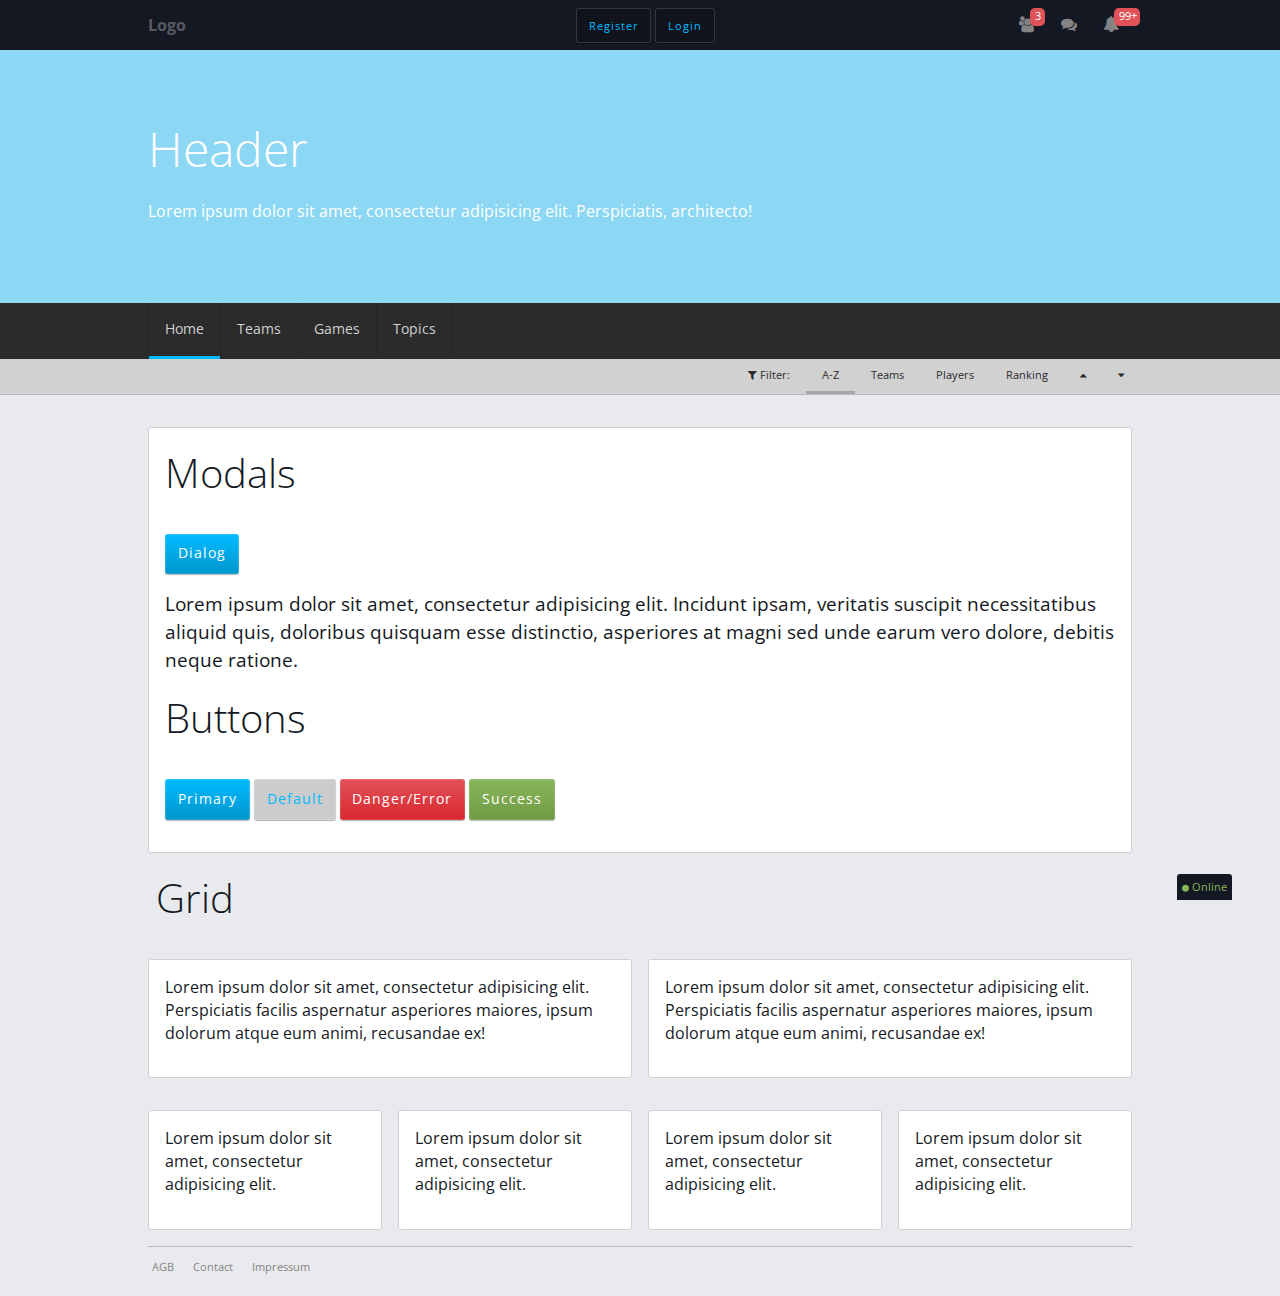
<file: frontend/index.html>
<!doctype html>
<html class="no-js">
<head>
  <meta http-equiv="Content-Type" content="text/html; charset=UTF-8">
  <meta charset="utf-8">
  <meta http-equiv="X-UA-Compatible" content="IE=edge,chrome=1">
  <meta name="viewport" content="width=device-width,initial-scale=1">
  <meta name="robots" content="index,follow">

  <title>FrontEnd</title>
  <link rel="stylesheet" href="../assets/css/main.css">
  <script src="../assets/bower_components/sprockets-modernizr/modernizr.js"></script>
</head>
<body>

<div class="overlay" id="login">

    <div class="js-close-overlay overlay-close">
      <i class="fa fa-times"></i>
    </div>

    <div class="overlay-inner">

      <h2 class="h4">Login</h2>


      <!--<div class="form-msg form-msg--error">
        <div class="form-msg-icon"><i class="fa fa-warning"></i></div>
        <div class="form-msg-inner">
          <div class="form-msg-title">Error</div>
          <div class="form-msg-text">Something went wrong!</div>
        </div>
      </div><!--.form-msg-->

      <form action="#">
        <div class="form-control">
          <input type="email" required name="name" id="name" placeholder="E-Mail Address">
        </div>
        <div class="form-control">
          <input type="password" required name="password" id="password" placeholder="Enter Password" class="password-helper">
        </div>
        <div>
          <button type="submit" class="btn btn-full btn-primary">Einloggen</button>
        </div>
        <div>
          <label for="rememberMe">
            <input type="checkbox" id="rememberMe"> Remember me
          </label>
        </div>

      </form>

      <ul class="overlay-links">
        <li><a href="#">Forgot Password?</a></li>
        <li><a href="#">Forgot E-Mail?</a></li>
      </ul><!-- .overlay-links -->

    </div><!-- .overlay-inner -->

  <div class="overlay-inner-alt">
    <button type="submit" class="btn btn-no-margin btn-full">Login with Social</button>
  </div><!-- .overlay-inner-alt -->

</div><!-- #login -->

<div class="overlay" id="dialog">

    <div class="js-close-overlay overlay-close">
      <i class="fa fa-times"></i>
    </div>

    <div class="overlay-inner">
      <h2 class="h4">Dialog</h2>
      <p>Do you really want to do that?</p>

      <div class="overlay-buttons">
        <a href="#" class="btn js-close-overlay">No, cancel</a>
        <a href="#" class="btn btn-primary">Yes!</a>
      </div>

    </div>

</div><!-- #dialog -->

<div class="topBar">
  <div class="container">
    <a href="/" class="logo">Logo</a>

    <div class="notifications">
      <ul>
        <li class="dropdown">
          <a href="#"><i class="fa fa-users"></i> <span class="badge">3</span></a>
          <div class="dropdown-container">
            <div class="dropdown-title">
              Friendrequests
            </div>
            <div class="dropdown-inner">

            </div>
            <div class="dropdown-footer">
              <a href="#">Show all</a>
            </div>
          </div><!-- .dropdown-container -->
        </li>
        <li class="dropdown">
          <a href="#"><i class="fa fa-comments"></i></a>
          <div class="dropdown-container">
            <div class="dropdown-title">
              Messages <a href="#">New message</a>
            </div>
            <div class="dropdown-empty">
              No new messages.
            </div>
          </div><!-- .dropdown-container -->
        </li>
        <li class="dropdown">
          <a href="#"><i class="fa fa-bell"></i> <span class="badge">99+</span></a>
          <div class="dropdown-container">
            <div class="dropdown-title">
              Notifications <a href="#">Mark all as read</a>
            </div>
            <div class="dropdown-inner">

            </div>
            <div class="dropdown-footer">
              <a href="#">Show all</a>
            </div>
          </div><!-- .dropdown-container -->
        </li>
      </ul>
    </div><!-- .notifications -->

    <div class="topbar-buttons">
      <a href="#" class="btn">Register</a>
      <a href="#login" class="btn js-open-overlay">Login</a>
    </div><!-- .topbar-buttons -->

  </div><!-- .container -->
</div><!-- .topbar -->

<!--
<div class="bubble">
  <div class="container">
    <div class="bubble-head">Notification</div>
    <div class="bubble-text">Peter replied to your topic: <a href="#">"My Hardware Setup"</a></div>
  </div><!-- .container -->
<!--</div><!-- .bubble -->


<div class="globalContainer">

  <header class="header">
    <div class="header-overlay"></div>
    <div class="container">

      <div class="hero">
        <h1 class="hero-head">Header</h1>
        <p class="hero-lead">Lorem ipsum dolor sit amet, consectetur adipisicing elit. Perspiciatis, architecto!</p>
      </div><!-- .hero -->

    </div><!-- .container -->
  </header><!-- .header -->


  <div class="subNav">
    <div class="container">
      <ul>
        <li><a href="#" class="active">Home</a></li>
        <li><a href="#">Teams</a></li>
        <li><a href="#">Games</a></li>
        <li><a href="#">Topics</a></li>
      </ul>
    </div><!-- .container -->
  </div><!-- .subNav -->


  <div class="filterBar">
    <div class="container">
      <ul>
        <li><span><i class="fa fa-filter"></i> Filter:</span></li>
        <li><a href="#" class="active">A-Z </a></li>
        <li><a href="#">Teams</a></li>
        <li><a href="#">Players</a></li>
        <li><a href="#">Ranking</a></li>
        <li><a href="#"><i class="fa fa-caret-up"></i></a></li>
        <li><a href="#"><i class="fa fa-caret-down"></i></a></li>
      </ul>
    </div><!-- .container -->
  </div><!-- .filterBar -->

  <div class="mainContent">
    <div class="container">

      <div class="fullSize box box--white">
        <h2>Modals</h2>
        <p>
          <a href="#dialog" class="btn btn-primary js-open-overlay">Dialog</a>
        </p>
        <p class="lead">Lorem ipsum dolor sit amet, consectetur adipisicing elit. Incidunt ipsam, veritatis suscipit necessitatibus aliquid quis, doloribus quisquam esse distinctio, asperiores at magni sed unde earum vero dolore, debitis neque ratione.</p>
        <h2>Buttons</h2>
        <p>
          <a href="#" class="btn btn-primary">Primary</a>
          <a href="#" class="btn">Default</a>
          <a href="#" class="btn btn-danger">Danger/Error</a>
          <a href="#" class="btn btn-success">Success</a>
        </p>
      </div><!-- .fullBox -->

      <div class="fullBox box">
        <h2>Grid</h2>
      </div>

      <div class="halfSize box box--white">
        <p>Lorem ipsum dolor sit amet, consectetur adipisicing elit. Perspiciatis facilis aspernatur asperiores maiores, ipsum dolorum atque eum animi, recusandae ex!</p>
      </div>

      <div class="halfSize box box--white">
        <p>Lorem ipsum dolor sit amet, consectetur adipisicing elit. Perspiciatis facilis aspernatur asperiores maiores, ipsum dolorum atque eum animi, recusandae ex!</p>
      </div>

      <div class="quarterSize box box--white">
        <p>Lorem ipsum dolor sit amet, consectetur adipisicing elit.</p>
      </div>

      <div class="quarterSize box box--white">
        <p>Lorem ipsum dolor sit amet, consectetur adipisicing elit.</p>
      </div>

      <div class="quarterSize box box--white">
        <p>Lorem ipsum dolor sit amet, consectetur adipisicing elit.</p>
      </div>

      <div class="quarterSize box box--white">
        <p>Lorem ipsum dolor sit amet, consectetur adipisicing elit.</p>
      </div>

    </div><!-- .container -->
  </div><!-- .mainContent -->

</div><!-- .globalContainer -->


<div class="status-bar">
  <div class="client-status"></div>
</div><!-- .status-bar -->


<footer class="footer">
  <div class="container">
    <ul>
      <li><a href="#">AGB</a></li>
      <li><a href="#">Contact</a></li>
      <li><a href="#">Impressum</a></li>
    </ul>
  </div><!-- .container -->
</footer><!-- .footer -->


<!-- Scripts -->
  <script src="//ajax.googleapis.com/ajax/libs/jquery/1.10.2/jquery.min.js"></script>
  <script>window.jQuery || document.write('<script src="/assets/js/jquery-1.10.2.min.js"><\/script>')</script>
  <script src="/assets/js/main.js"></script>
</body>
</html>
</file>
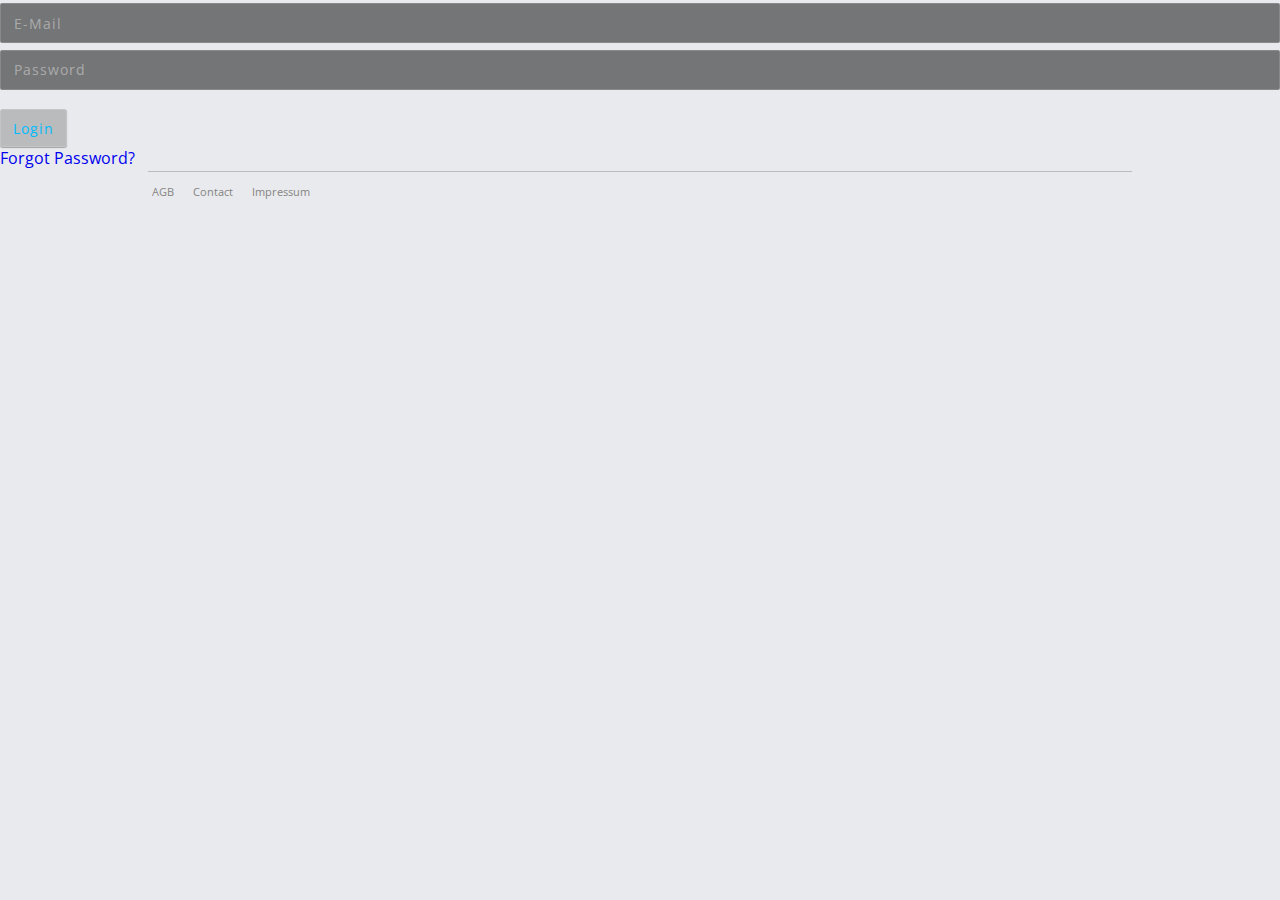
<file: frontend/login.html>
<!doctype html>
<html class="no-js">
<head>
  <meta http-equiv="Content-Type" content="text/html; charset=UTF-8">
  <meta charset="utf-8">
  <meta http-equiv="X-UA-Compatible" content="IE=edge,chrome=1">
  <meta name="viewport" content="width=device-width,initial-scale=1">
  <meta name="robots" content="index,follow">

  <title>FrontEnd</title>
  <link rel="stylesheet" href="../assets/css/main.css">
</head>
<body class="fullscreen">

  <div class="fullscreen-overlay"></div>

  <div class="fullscreen-center">
    <form action="#">

      <div class="login_form">
        <input type="text" name="email" id="email" placeholder="E-Mail">
        <input type="password" name="password" id="password" placeholder="Password">
      </div>

      <button class="btn btn--full" type="submit">Login</button>

    </form>

    <a href="#">Forgot Password?</a>
  </div>

  <footer class="footer">
    <div class="container">
      <ul>
        <li><a href="#">AGB</a></li>
        <li><a href="#">Contact</a></li>
        <li><a href="#">Impressum</a></li>
      </ul>
    </div><!-- .container -->
  </footer>

</body>
</html>
</file>
<file: assets/css/main.css>
/*! normalize.css v2.1.3 | MIT License | git.io/normalize */@import url(http://fonts.googleapis.com/css?family=Open+Sans:400,700,800,300);@import url(http://maxcdn.bootstrapcdn.com/font-awesome/4.1.0/css/font-awesome.min.css);article,aside,details,figcaption,figure,footer,header,hgroup,main,nav,section,summary{display:block}audio,canvas,video{display:inline-block}audio:not([controls]){display:none;height:0}[hidden],template{display:none}html{font-family:sans-serif;-ms-text-size-adjust:100%;-webkit-text-size-adjust:100%}body{margin:0}a{background:transparent}a:focus{outline:thin dotted}a:active,a:hover{outline:0}h1{font-size:2em;margin:0.67em 0}abbr[title]{border-bottom:1px dotted}b,strong{font-weight:bold}dfn{font-style:italic}hr{-moz-box-sizing:content-box;-webkit-box-sizing:content-box;box-sizing:content-box;height:0}mark{background:#ff0;color:#000}code,kbd,pre,samp{font-family:monospace, serif;font-size:1em}pre{white-space:pre-wrap}q{quotes:"\201C" "\201D" "\2018" "\2019"}small{font-size:80%}sub,sup{font-size:75%;line-height:0;position:relative;vertical-align:baseline}sup{top:-0.5em}sub{bottom:-0.25em}img{border:0}svg:not(:root){overflow:hidden}figure{margin:0}fieldset{border:1px solid #c0c0c0;margin:0 2px;padding:0.35em 0.625em 0.75em}legend{border:0;padding:0}button,input,select,textarea{font-family:inherit;font-size:100%;margin:0}button,input{line-height:normal}button,select{text-transform:none}button,html input[type="button"],input[type="reset"],input[type="submit"]{-webkit-appearance:button;cursor:pointer}button[disabled],html input[disabled]{cursor:default}input[type="checkbox"],input[type="radio"]{-webkit-box-sizing:border-box;-moz-box-sizing:border-box;box-sizing:border-box;padding:0}input[type="search"]{-webkit-appearance:textfield;-moz-box-sizing:content-box;-webkit-box-sizing:content-box;box-sizing:content-box}input[type="search"]::-webkit-search-cancel-button,input[type="search"]::-webkit-search-decoration{-webkit-appearance:none}button::-moz-focus-inner,input::-moz-focus-inner{border:0;padding:0}textarea{overflow:auto;vertical-align:top}table{border-collapse:collapse;border-spacing:0}.group:after{content:"";display:table;clear:both}html{height:100%;width:100%;margin:0;padding:0;overflow-y:scroll;background:none}body{margin:0;padding:0;width:100%;height:100%;font-family:'Open Sans','Helvetica Neue',Helvetica, sans-serif;font-size:100%;text-rendering:optimizeLegibility;font-smoothing:antialiased;line-height:1.45;background:#e9eaed;color:#141823}*,*:before,*:after{-webkit-box-sizing:border-box;-moz-box-sizing:border-box;box-sizing:border-box}@-ms-viewport{width:device-width}@viewport{width:device-width}a{text-decoration:none}a:hover{text-decoration:none}img{border:0;vertical-align:middle}img.circle{border-radius:50%}::-moz-selection{background:#333;color:white}::selection{background:#333;color:white}h1,h2,h3,h4,h5,h6,.h1,.h2,.h3,.h4,.h5,.h6,p,.p,ul,.ul,ol,.ol{margin:0 0 1rem;padding:0}p{font-size:1rem}small,.small{font-size:.8em}.lead{font-size:1.2em}h1,h2,h3,h4,h5,h6,.h1,.h2,.h3,.h4,.h5,.h6{font-weight:300}h1,.h1{font-size:3rem}h2,.h2{font-size:2.5rem}h3,.h3{font-size:2rem}h4,.h4{font-size:1.5rem}h5,.h5{font-size:1rem}h6,.h6{font-size:0.9rem}.hero .hero-head{font-size:3rem;font-weight:300}.hero .hero-lead{font-size:1rem}h1 a,.h1 a,h2 a,.h2 a,h3 a,.h3 a,h4 a,.h4 a,h5 a,.h5 a,h6 a,.h6 a,.hero a{color:inherit}.btn{display:inline-block;padding:.6rem .8rem;margin:1rem 0 0;font-size:.9rem;border-radius:3px;-webkit-transition:all .2s;transition:all .2s;border:none;letter-spacing:1px;text-shadow:none;-webkit-box-shadow:0 1px 1px rgba(0,0,0,0.3),0 0 0 1px rgba(255,255,255,0.15) inset;box-shadow:0 1px 1px rgba(0,0,0,0.3),0 0 0 1px rgba(255,255,255,0.15) inset;background:rgba(0,0,0,0.2);color:#0bf}.btn.btn-full{display:block;width:100%}.btn.btn-no-margin{margin:0}.btn:hover{background:rgba(0,0,0,0.3);color:#fff;outline:none;-webkit-box-shadow:0 1px 1px rgba(0,0,0,0.3),0 0 0 1px rgba(255,255,255,0.3) inset;box-shadow:0 1px 1px rgba(0,0,0,0.3),0 0 0 1px rgba(255,255,255,0.3) inset}.btn:active,.btn:focus,.btn:active:focus{outline:none;background:rgba(0,0,0,0.1);-webkit-box-shadow:1px 1px 2px rgba(0,0,0,0.6) inset,0 0 0 1px rgba(255,255,255,0.07) inset;box-shadow:1px 1px 2px rgba(0,0,0,0.6) inset,0 0 0 1px rgba(255,255,255,0.07) inset}.btn.btn-primary{background:#0bf;color:#fff;background-image:-webkit-gradient(linear, left top, left bottom, from(#0bf), to(#0096cc));background-image:-webkit-linear-gradient(top, #0bf, #0096cc);background-image:linear-gradient(to bottom, #0bf, #0096cc)}.btn.btn-primary:hover{background-image:-webkit-gradient(linear, left top, left bottom, from(#33c9ff), to(#0bf));background-image:-webkit-linear-gradient(top, #33c9ff, #0bf);background-image:linear-gradient(to bottom, #33c9ff, #0bf);outline:none}.btn.btn-primary:active,.btn.btn-primary:focus,.btn.btn-primary:active:focus{outline:none;background:#0096cc;-webkit-box-shadow:1px 1px 2px rgba(0,0,0,0.6) inset,0 0 0 1px rgba(255,255,255,0.07) inset;box-shadow:1px 1px 2px rgba(0,0,0,0.6) inset,0 0 0 1px rgba(255,255,255,0.07) inset}.btn.btn-error,.btn.btn-danger{background:#e15258;color:#fff;background-image:-webkit-gradient(linear, left top, left bottom, from(#e15258), to(#d9272e));background-image:-webkit-linear-gradient(top, #e15258, #d9272e);background-image:linear-gradient(to bottom, #e15258, #d9272e)}.btn.btn-error:hover,.btn.btn-danger:hover{background-image:-webkit-gradient(linear, left top, left bottom, from(#e97d82), to(#e15258));background-image:-webkit-linear-gradient(top, #e97d82, #e15258);background-image:linear-gradient(to bottom, #e97d82, #e15258);outline:none}.btn.btn-error:active,.btn.btn-error:focus,.btn.btn-error:active:focus,.btn.btn-danger:active,.btn.btn-danger:focus,.btn.btn-danger:active:focus{outline:none;background:#d9272e;-webkit-box-shadow:1px 1px 2px rgba(0,0,0,0.6) inset,0 0 0 1px rgba(255,255,255,0.07) inset;box-shadow:1px 1px 2px rgba(0,0,0,0.6) inset,0 0 0 1px rgba(255,255,255,0.07) inset}.btn.btn-success,.btn.btn-okay{background:#88b759;color:#fff;background-image:-webkit-gradient(linear, left top, left bottom, from(#88b759), to(#6f9a43));background-image:-webkit-linear-gradient(top, #88b759, #6f9a43);background-image:linear-gradient(to bottom, #88b759, #6f9a43)}.btn.btn-success:hover,.btn.btn-okay:hover{background-image:-webkit-gradient(linear, left top, left bottom, from(#a2c67d), to(#88b759));background-image:-webkit-linear-gradient(top, #a2c67d, #88b759);background-image:linear-gradient(to bottom, #a2c67d, #88b759);outline:none}.btn.btn-success:active,.btn.btn-success:focus,.btn.btn-success:active:focus,.btn.btn-okay:active,.btn.btn-okay:focus,.btn.btn-okay:active:focus{outline:none;background:#6f9a43;-webkit-box-shadow:1px 1px 2px rgba(0,0,0,0.6) inset,0 0 0 1px rgba(255,255,255,0.07) inset;box-shadow:1px 1px 2px rgba(0,0,0,0.6) inset,0 0 0 1px rgba(255,255,255,0.07) inset}.form-msg{position:relative;display:block;margin:1rem 0;border:1px solid rgba(255,255,255,0.1);font-size:.9rem;padding:.6rem 1rem;border-radius:3px;color:rgba(255,255,255,0.8);background:rgba(0,0,0,0.1)}.form-msg.form-msg--error{color:rgba(255,255,255,0.8);background:#e15258}.form-msg.form-msg--info{color:rgba(0,0,0,0.8);background:#e0ab18}.form-msg.form-msg--success{color:rgba(255,255,255,0.8);background:#88b759}.form-msg .form-msg-close{position:absolute;top:.3rem;right:.5rem;color:#fff;opacity:.7}.form-msg .form-msg-close:hover{cursor:pointer;opacity:.9}.form-msg .form-msg-icon{display:table-cell;vertical-align:middle;padding:0 1.2rem 0 .4rem}.form-msg .form-msg-inner{display:table-cell;vertical-align:middle}.form-msg .form-msg-title{font-weight:bold}.form-msg .form-msg-text{font-size:.8rem}.form-control{position:relative}input[type="text"],input[type="email"],input[type="password"]{position:relative;appearance:none;width:100%;display:inline-block;vertical-align:middle;padding:.6rem .8rem;margin:.2rem 0;font-size:0.9rem;border:1px solid rgba(255,255,255,0.15);color:rgba(255,255,255,0.4);border-radius:2px;background:rgba(0,0,0,0.5);letter-spacing:1px;text-shadow:none}input[type="text"]::-webkit-input-placeholder,input[type="email"]::-webkit-input-placeholder,input[type="password"]::-webkit-input-placeholder{color:rgba(255,255,255,0.4)}input[type="text"]:hover,input[type="email"]:hover,input[type="password"]:hover{border-color:rgba(255,255,255,0.3);color:rgba(255,255,255,0.7)}input[type="text"]:focus,input[type="email"]:focus,input[type="password"]:focus{border-color:#0bf;color:#fff;outline:none}input:focus:invalid{border-color:#e15258;-webkit-box-shadow:none;box-shadow:none}input.password-helper{padding-right:3rem}.password-helper-span{position:absolute;top:.85rem;right:.5rem;display:block;padding:.2rem;content:'SHOW';font-size:.6rem;font-weight:bold;background:rgba(255,255,255,0.2);border-radius:3px}.password-helper-span:hover{background:#0bf;cursor:pointer}label{font-size:.9rem;color:rgba(255,255,255,0.4)}label:hover{cursor:pointer;color:rgba(255,255,255,0.6)}input[type="checkbox"]{appearance:none;display:inline-block;vertical-align:middle;margin:1rem .5rem 1rem 0;font-size:1rem;border:none;border-radius:2px;background:#0bf}input[type="checkbox"]:focus{border-color:#0bf;color:#fff;outline:none}.container{max-width:62.5em;margin-left:auto;margin-right:auto;position:relative;height:100%}.container:after{content:" ";display:block;clear:both}@media (max-width: 37.5em){.container{width:90%}}
.fullSize{width:98.33333%;float:left;margin-left:0.83333%;margin-right:0.83333%}.halfSize{width:48.33333%;float:left;margin-left:0.83333%;margin-right:0.83333%}@media (max-width: 37.5em){.halfSize{width:98.33333%;float:left;margin-left:0.83333%;margin-right:0.83333%}}
.quarterSize{width:23.33333%;float:left;margin-left:0.83333%;margin-right:0.83333%}@media (max-width: 62.5em){.quarterSize{width:48.33333%;float:left;margin-left:0.83333%;margin-right:0.83333%}}@media (max-width: 37.5em){.quarterSize{width:98.33333%;float:left;margin-left:0.83333%;margin-right:0.83333%}}
.topBar{position:fixed;top:0;z-index:100;width:100%;background:#141823;height:3.125rem;text-align:left}.globalContainer{margin-top:3.125rem}.logo{width:15%;float:left;margin-left:0.83333%;margin-right:0.83333%;font-weight:bold;color:rgba(255,255,255,0.3);line-height:3.125rem}.logo:hover{color:white}.topbar-buttons{width:40%;float:left;margin-left:0.83333%;margin-right:0.83333%;float:right;text-align:right}.topbar-buttons .btn{margin:.5rem 0 0 0;font-size:.7rem}.dropdown{position:relative}.dropdown .dropdown-container{position:absolute;top:3.125rem;right:0;z-index:99;display:none;background:#2b2b2b;color:white;width:300px;border-top:3px solid #0bf;-webkit-box-shadow:#000 0 0 3rem;box-shadow:#000 0 0 3rem;border-radius:0 0 3px 3px;text-align:left}@media (max-width: 37.5em){.dropdown .dropdown-container{position:fixed;top:3.125rem;left:0;right:0;width:100%;height:80%;margin:0 auto}}.dropdown .dropdown-inner{padding:1rem;font-size:0.7rem;max-height:400px;background:rgba(255,255,255,0.1)}.dropdown .dropdown-inner p{font-size:inherit}.dropdown .dropdown-title{margin:0;padding:.4rem .5rem;font-size:0.7rem;text-transform:uppercase;color:white;border-bottom:1px solid rgba(132,132,132,0.2)}@media (max-width: 37.5em){.dropdown .dropdown-title{padding:.8rem .8rem}}.dropdown .dropdown-title a{margin:0;padding:0;color:#0bf;text-transform:none;float:right}.dropdown .dropdown-footer{margin:0;padding:.4rem .5rem;font-size:0.7rem;text-align:center;color:white}@media (max-width: 37.5em){.dropdown .dropdown-footer{padding:.8rem .8rem;position:absolute;bottom:0;left:0;right:0}}.dropdown .dropdown-footer a{margin:0;padding:0;color:#0bf}.dropdown .dropdown-empty{margin:0;padding:.7rem 1rem;text-align:center;font-size:0.7rem;background:rgba(255,255,255,0.1)}@media (max-width: 37.5em){.dropdown .dropdown-empty{padding:1rem}}
.notifications{width:40%;float:left;margin-left:0.83333%;margin-right:0.83333%;display:block;float:right;text-align:right;height:100%}.notifications .badge{position:absolute;top:.5rem;left:1.5rem;display:inline-block;border-radius:5px;padding:0 .3rem .1rem;text-align:center;background:#e15258;font-size:0.7rem;font-weight:normal;color:white;max-width:1.6rem;overflow:hidden}.notifications ul{margin:0;padding:0;list-style:none;font-size:0;height:100%}.notifications ul li{font-size:1rem;display:inline-block}.notifications ul li{height:100%}.notifications ul li a{position:relative;z-index:101;display:block;height:100%;padding:.8rem;color:#848484;cursor:pointer}.notifications ul li a:hover{color:white}.notifications ul li a:active,.notifications ul li a:focus,.notifications ul li a:active:focus{color:white}.notifications ul li a.js-dropdown--active{color:white;background:#0bf;border-bottom:none}.notifications ul li a.js-dropdown--active+.dropdown-container{display:block}.header{background:url("http://gofreaks.eu/content/02-games/01-bf4/cover.jpg") no-repeat center center;-webkit-background-size:cover cover;background-size:cover;color:white;position:relative;z-index:50}.header .header-overlay{position:absolute;top:0;right:0;left:0;bottom:0;z-index:51;background:rgba(0,187,255,0.4)}.header .container{z-index:52}.header .hero{width:98.33333%;float:left;margin-left:0.83333%;margin-right:0.83333%;text-align:left;padding:4rem 0}.box{margin-top:1rem;margin-bottom:1rem;padding:0 1rem}.box.box--white{border-radius:3px;background:white;border:1px solid #d1d1d1;padding:1rem}.sideBar{width:23.33333%;float:left;margin-left:0.83333%;margin-right:0.83333%;position:relative;margin-top:1rem;margin-bottom:1rem;padding:0;text-align:left;border-radius:5px;overflow:hidden}.sideBar ul{margin:0;padding:0;list-style:none;background:#d1d1d1;margin:0;padding:0}.sideBar ul li{font-size:1rem;display:block}.sideBar ul li{font-size:0.9rem;border-bottom:1px solid rgba(255,255,255,0.4)}.sideBar ul li:last-child{border-bottom:none}.sideBar ul a{display:block;padding:.5rem 1rem;color:#2b2b2b;border-left:3px solid transparent}.sideBar ul a:hover{background:rgba(0,0,0,0.1);border-left-color:#0bf}.sideBar ul a.active{border-left-color:#0bf}.subNav{background:#2b2b2b;height:100%}.subNav ul{margin:0;padding:0;list-style:none;font-size:0;width:98.33333%;float:left;margin-left:0.83333%;margin-right:0.83333%}.subNav ul li{font-size:1rem;display:inline-block}.subNav ul li{font-size:0.9rem;border-left:1px solid rgba(0,0,0,0.1)}.subNav ul li:last-child{border-right:1px solid rgba(0,0,0,0.1)}.subNav ul a{display:block;padding:1rem;background:#2b2b2b;color:#d1d1d1;border-bottom:3px solid transparent}.subNav ul a:hover{background:#303030;color:white}.subNav ul a.active{border-bottom-color:#0bf}.filterBar{text-align:right;background:#d1d1d1;border-bottom:1px solid rgba(0,0,0,0.1)}.filterBar ul{margin:0;padding:0;list-style:none;font-size:0}.filterBar ul li{font-size:1rem;display:inline-block}.filterBar ul li{font-size:0.7rem}.filterBar ul span,.filterBar ul a{display:block;padding:.5rem 1rem;color:#2b2b2b;border-bottom:3px solid transparent}.filterBar ul a:hover{background:rgba(0,0,0,0.1)}.filterBar ul a.active{border-bottom-color:rgba(0,0,0,0.2)}.status-bar{position:fixed;bottom:0;right:3rem;background:#141823;border-radius:3px 3px 0 0;color:#848484;font-size:0.7rem}.status-bar .client-status{display:block;padding:.3rem;color:rgba(255,255,255,0.5)}.status-bar .client-status:before{display:inline-block;font-family:'FontAwesome';content:'\f111';font-size:0.5rem}.status-bar .client-status.online{color:#88b759}.status-bar .client-status.offline{color:#e15258}.status-bar .client-status.unknown{color:#53bbb4}.footer{height:3.125rem}.footer ul{margin:0;padding:0;list-style:none;font-size:0;width:98.33333%;float:left;margin-left:0.83333%;margin-right:0.83333%;border-top:1px solid rgba(0,0,0,0.2);padding-top:.6rem;padding-bottom:.6rem}.footer ul li{font-size:1rem;display:inline-block}.footer ul li{margin:.2rem 1rem 0 .2rem;font-size:0.7rem}.footer ul a{color:#848484}.footer ul a:hover{color:#2b2b2b}.l404{padding:1rem 2rem;text-align:center}.l404 h1{color:#e15258}.bubble{position:fixed;top:3.125rem;z-index:200;width:100%;text-align:left}.bubble .container{background:#0bf;min-height:3.125rem;padding:1rem;-webkit-box-shadow:0 0 5px rgba(0,0,0,0.4);box-shadow:0 0 5px rgba(0,0,0,0.4);border-radius:0 0 5px 5px}.bubble.bubble--error .container{background:#e15258}.bubble.bubble--success .container{background:#88b759}.bubble.bubble--info .container{background:#53bbb4}.bubble .bubble-close{position:absolute;top:1rem;right:1rem;color:#fff;opacity:.4}.bubble .bubble-close:hover{opacity:.9;cursor:pointer}.bubble .bubble-head,.bubble .bubble-text{color:#fff;font-size:0.9rem}.bubble .bubble-head{display:inline-block;font-weight:bold;padding-right:1rem;margin-right:1rem;border-right:1px solid rgba(255,255,255,0.2)}.bubble .bubble-text{display:inline-block}.bubble a{color:rgba(255,255,255,0.8)}.bubble a:hover{color:white}.stop-scrolling{height:100%;overflow:hidden}.fixed-overlay{position:fixed;top:0;left:0;right:0;bottom:0;width:0;height:0;background:rgba(0,0,0,0.5);z-index:1000;cursor:pointer;display:block;overflow:hidden;-webkit-transition:opacity .5s ease;transition:opacity .5s ease;opacity:0;visibility:invisible;text-align:left}.fixed-overlay.active{display:block;display:table-cell;vertical-align:middle;opacity:1;visibility:visible;width:100%;height:100%;cursor:default}.fixed-overlay .overlay{display:block;overflow:hidden;z-index:1001;visibility:visible}.overlay{display:none;visibility:hidden;z-index:-2;position:fixed;top:50%;left:50%;margin:-12.5em 0 0 -12.5em;padding:0;width:90%;max-width:25em;background:#2b2b2b;-webkit-box-shadow:#000 0 0 3rem;box-shadow:#000 0 0 3rem;outline:none;border-radius:3px;border-top:4px solid #0bf}@media (max-width: 37.5em){.overlay{position:relative;top:3.125rem;left:0;right:0;margin:0 auto}}.overlay .overlay-inner{padding:2rem 3rem}@media (max-width: 37.5em){.overlay .overlay-inner{padding:1rem 2rem}}.overlay .overlay-inner-alt{border-top:1px solid rgba(255,255,255,0.2);background:rgba(255,255,255,0.1);padding:2rem 3rem}@media (max-width: 37.5em){.overlay .overlay-inner-alt{padding:1rem 2rem}}.overlay .overlay-close{position:absolute;top:1rem;right:1rem;color:#fff;opacity:.2}.overlay .overlay-close:hover{opacity:.7;cursor:pointer}.overlay h2,.overlay .h2,.overlay h3,.overlay .h3,.overlay h4,.overlay .h4,.overlay h5,.overlay .h5,.overlay h6,.overlay .h6{color:rgba(255,255,255,0.8)}.overlay p{font-size:.9rem;color:rgba(255,255,255,0.6)}.overlay .overlay-buttons{text-align:right}.overlay .overlay-buttons .btn{margin-left:.5rem}.overlay .overlay-links{margin:0;padding:1rem 0 0;list-style:none;text-align:center;font-size:0}.overlay .overlay-links li{display:inline-block;margin:0;padding:0 1rem;border-right:1px solid rgba(255,255,255,0.1)}.overlay .overlay-links li:last-child{border:none}.overlay .overlay-links a{display:block;color:rgba(255,255,255,0.3);text-decoration:none;font-size:.8rem}.overlay .overlay-links a:hover{color:rgba(255,255,255,0.7)}

/*# sourceMappingURL=main.css.map */
</file>
